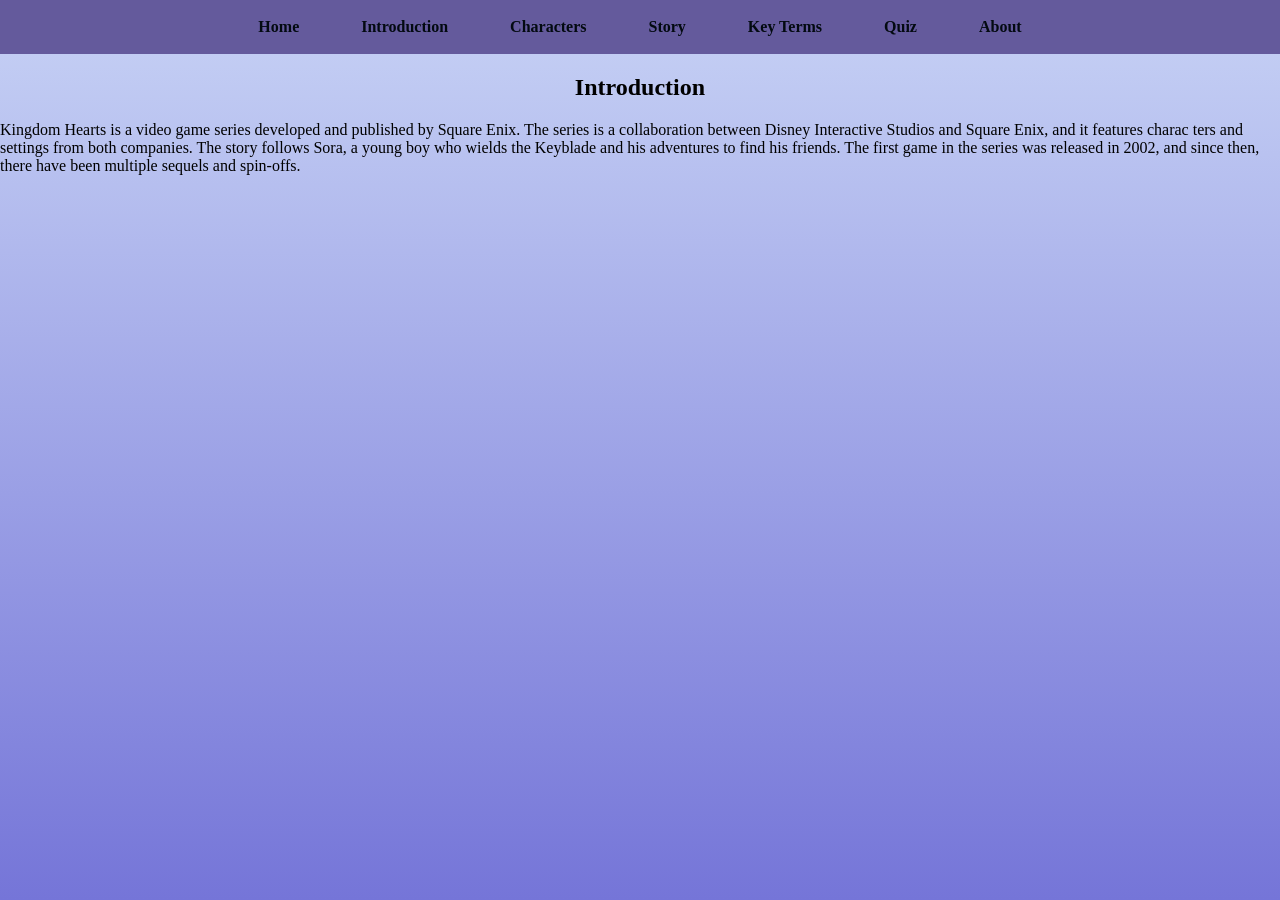
<file: index.html>
<html>
  <head>
    <link rel="stylesheet" href="Styling.css">
  </head>
    
  <body>
      <nav>
        <ul>
          <li><a href="index.html">Home</a></li>
          <li><a href="Introduction.html">Introduction</a></li>
          <li><a href="Characters.html">Characters</a></li>
          <li><a href="Story.html">Story</a></li>
          <li><a href="KeyTerms.html">Key Terms</a></li>
          <li><a href="Quiz.html">Quiz</a></li>
          <li><a href="about.html">About</a></li>
        </ul>
      </nav>
      <!-- <h1 style="text-align: center; color: white; text-shadow: -1px -1px 0 black, 1px -1px 0 black, -1px 1px 0 black, 1px 1px 0 black;">
        Welcome to the World of <br> 
        Kingdom Hearts!
      </h1> -->

      <div>
        <h2 style="text-align: center;">Introduction</h2>
        <p >
        Kingdom Hearts is a video game series developed and published by Square Enix. The series is a collaboration between Disney Interactive Studios and Square Enix, 
        and it features charac   ters and settings from both companies. The story follows Sora, a young boy who wields the Keyblade and his adventures to find his friends.
        The first game in the series was released in 2002, and since then, there have been multiple sequels and spin-offs.
      </p>
      </div>
  </div>
  </body>
</html>
</file>
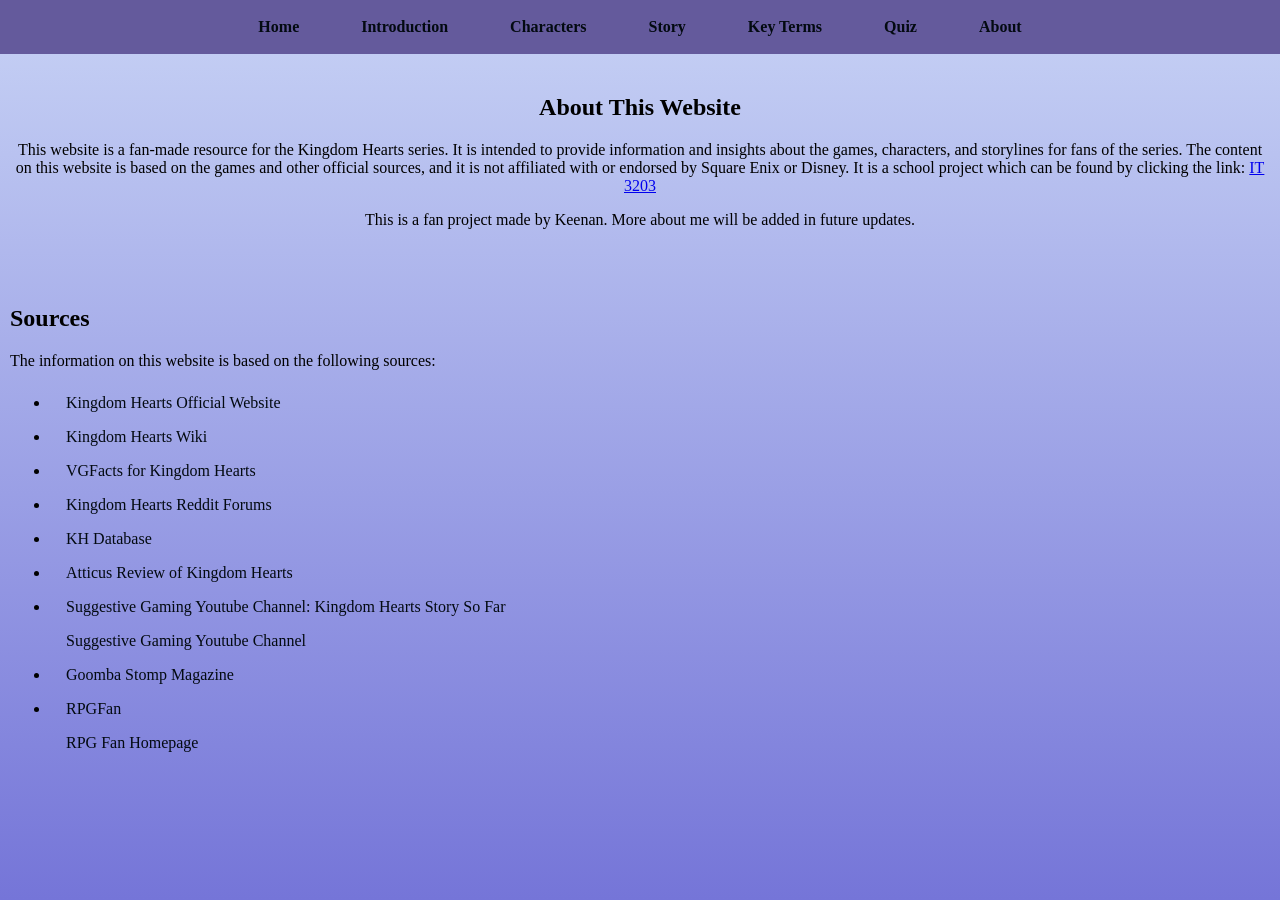
<file: About.html>
<html>
      <head><link rel="stylesheet" href="Styling.css"></head>

    <body> 
      <nav>
        <ul>
          <li><a href="index.html">Home</a></li>
          <li><a href="Introduction.html">Introduction</a></li>
          <li><a href="Characters.html">Characters</a></li>
          <li><a href="Story.html">Story</a></li>
          <li><a href="KeyTerms.html">Key Terms</a></li>
          <li><a href="Quiz.html">Quiz</a></li>
          <li><a href="about.html">About</a></li>
        </ul>
      </nav>
          <div class="grid-container">
      <div id="grid-container">
          <h2 style="text-align: center;">About This Website</h2>
              <h3>
                  
              </h3>
            <p style="text-align: center;">This website is a fan-made resource for the Kingdom Hearts series. It is intended to provide information and insights about the games, characters, and storylines for fans of the series. The content on this website is based on the games and other official sources, 
                    and it is not affiliated with or endorsed by Square Enix or Disney. It is a school project which can be found by clicking the link: <a href="https://ksuweb.github.io/IT3203/">IT 3203</a></p>
                    <p style="text-align: center;">This is a fan project made by Keenan. More about me will be added in future updates.</p>
    </div>
          </div>
          <div class="grid-container">
      <div id="grid-container">
          <h2 style="text-align: left">Sources</h2>
            <p style="text-align: left">The information on this website is based on the following sources:</p>
            <ul style="text-align:left;">
                <li><a href="https://www.kingdomhearts.com/about/us/">Kingdom Hearts Official Website</a></li>
                <li><a href="https://kingdomhearts.fandom.com/wiki/Kingdom_Hearts_Wiki">Kingdom Hearts Wiki</a></li>
                <li><a href="https://www.vgfacts.com/kingdom-hearts/">VGFacts for Kingdom Hearts</a></li>
                <li><a href="https://www.reddit.com/r/KingdomHearts/">Kingdom Hearts Reddit Forums</a></li>
                <li><a href="https://khdatabase.com/">KH Database</a></li>
                <li><a href="https://www.atticusreview.com/kingdom-hearts/">Atticus Review of Kingdom Hearts</a></li>
                <li><a href="https://www.youtube.com/watch?v=nS1DfiJAtEk">Suggestive Gaming Youtube Channel: Kingdom Hearts Story So Far</a>
                <a href="https://www.youtube.com/user/SuggestiveGaming">Suggestive Gaming Youtube Channel</a></li>
                <li><a href="https://www.goombastomp.com/">Goomba Stomp Magazine</a></li>
                <li><a href="https://www.rpgfan.com/feature/the-real-worlds-of-kingdom-hearts-a-travel-guide-for-history-buffs/">RPGFan</a>
                <a href="https://www.rpgfan.com">RPG Fan Homepage</a></li>
            </ul>
    </body>
</html>
</file>
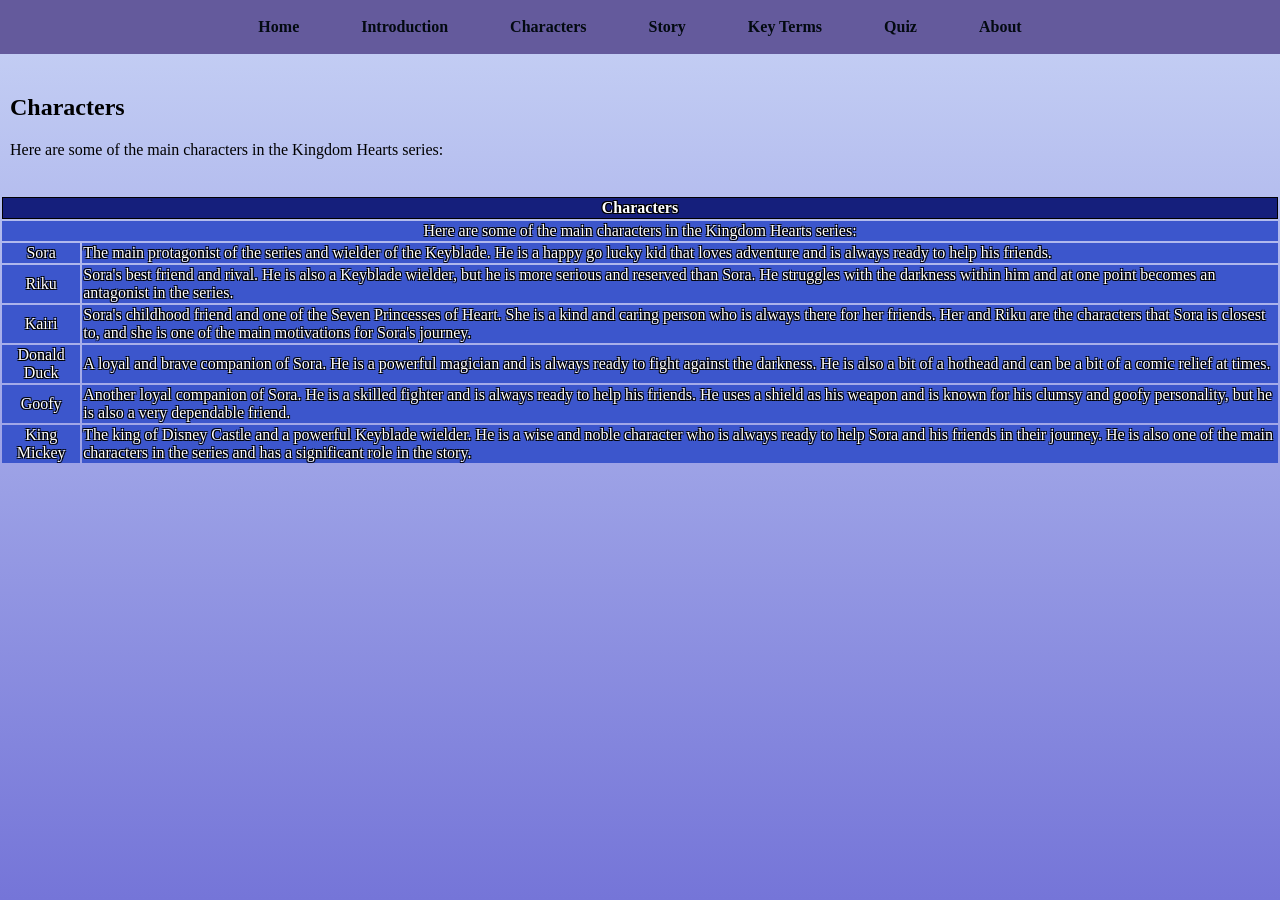
<file: Characters.html>
<!-- List of all the characters in the Kingdom Hearts series, including their names, descriptions, and images. -->
<html>
      <head><link rel="stylesheet" href="Styling.css"></head>

    <body> 
      <nav>
        <ul>
          <li><a href="index.html">Home</a></li>
          <li><a href="Introduction.html">Introduction</a></li>
          <li><a href="Characters.html">Characters</a></li>
          <li><a href="Story.html">Story</a></li>
          <li><a href="KeyTerms.html">Key Terms</a></li>
          <li><a href="Quiz.html">Quiz</a></li>
          <li><a href="about.html">About</a></li>
        </ul>
      </nav>
      <div class="grid-container">
      <div id="grid-container">
          <h2>Characters</h2>
              <h3>
                  
              </h3>
            <p style="text-align: left;">Here are some of the main characters in the Kingdom Hearts series:</p>
    </div>
      </div>
        <table>
            <tr>
                <th colspan="2;">Characters</th>
            </tr>
            <tr>
                <td colspan="3" style="text-align: center;">Here are some of the main characters in the Kingdom Hearts series:</td>
            </tr>
            <tr>
                <td style="text-align: center;"> Sora</td>
                <td> The main protagonist of the series and wielder of the Keyblade. He is a happy go lucky kid that loves adventure and is always ready to help his friends.</td>
            </tr>
            <tr>
                <td style="text-align: center;">Riku</td>
                <td> Sora's best friend and rival. He is also a Keyblade wielder, but he is more serious and reserved than Sora. He struggles with the darkness within him and at one point becomes an antagonist in the series.
                </td> 
            </tr>
            <tr>
                <td style="text-align: center;">Kairi</td>
                <td> Sora's childhood friend and one of the Seven Princesses of Heart. She is a kind and caring person who is always there for her friends. Her and Riku are the characters that Sora is closest to,
                and she is one of the main motivations for Sora's journey.</td>
            </tr>
            <tr>
                <td style="text-align: center;">Donald Duck</td>
                <td> A loyal and brave companion of Sora. He is a powerful magician and is always ready to fight against the darkness. He is also a bit of a hothead and can be a bit of a comic relief at times.</td>
            </tr>
            <tr>
                <td style="text-align: center;">Goofy</td>
                <td> Another loyal companion of Sora. He is a skilled fighter and is always ready to help his friends. He uses a shield as his weapon and is known for his clumsy and goofy personality, but he is also a
                  very dependable friend.</td>
            </tr>
            <tr>
                <td style="text-align: center;">King Mickey</td>
                <td> The king of Disney Castle and a powerful Keyblade wielder. He is a wise and noble character who is always ready to help Sora and his friends in their journey. He is also one of the main characters
                  in the series and has a significant role in the story.</td>
            </tr>
        </table>
</file>
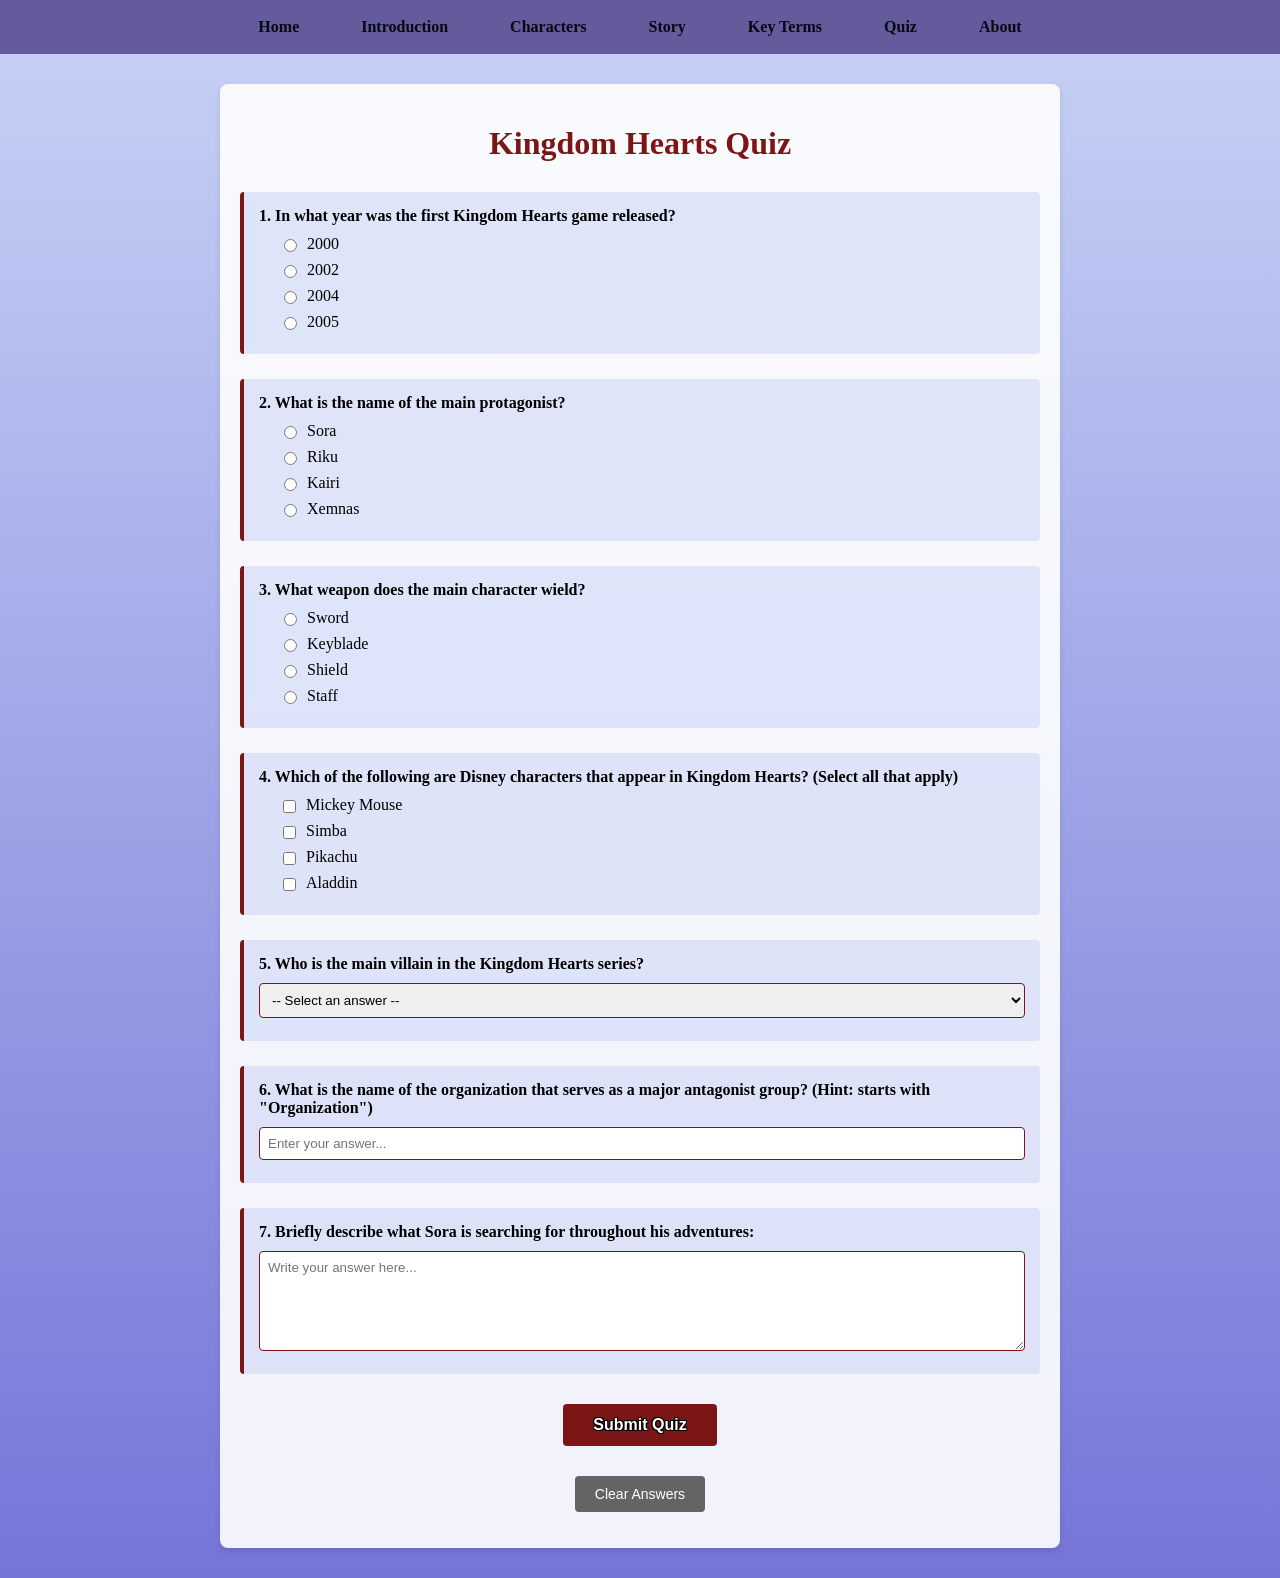
<file: Quiz.html>
<html>
  <head>
    <title>Kingdom Hearts Quiz</title>
    <link rel="stylesheet" href="Styling.css">
    <style>
      .quiz-container {
        max-width: 800px;
        margin: 30px auto;
        padding: 20px;
        background-color: rgba(255, 255, 255, 0.9);
        border-radius: 8px;
        box-shadow: 0 4px 6px rgba(0, 0, 0, 0.1);
      }

      .quiz-container h1 {
        text-align: center;
        color: rgb(124, 21, 21);
        margin-bottom: 30px;
      }

      .question {
        margin-bottom: 25px;
        padding: 15px;
        background-color: rgba(199, 210, 245, 0.5);
        border-left: 4px solid rgb(124, 21, 21);
        border-radius: 4px;
      }

      .question label {
        display: block;
        margin-bottom: 10px;
        font-weight: bold;
        color: rgb(0, 0, 0);
      }

      .question input[type="radio"],
      .question input[type="checkbox"],
      .question input[type="text"],
      .question textarea,
      .question select {
        margin-bottom: 8px;
        margin-right: 8px;
      }

      .question input[type="text"],
      .question textarea,
      .question select {
        width: 100%;
        padding: 8px;
        border: 1px solid rgb(124, 21, 21);
        border-radius: 4px;
        font-family: Arial, sans-serif;
        box-sizing: border-box;
      }

      .question textarea {
        resize: vertical;
        min-height: 100px;
      }

      .option {
        margin-left: 20px;
        margin-bottom: 8px;
        display: flex;
        align-items: center;
      }

      .option input[type="radio"],
      .option input[type="checkbox"] {
        margin-right: 10px;
        margin-bottom: 0;
      }

      .option label {
        display: inline;
        margin-bottom: 0;
        font-weight: normal;
      }

      .submit-btn {
        display: block;
        margin: 30px auto;
        padding: 12px 30px;
        background-color: rgb(124, 21, 21);
        color: white;
        border: none;
        border-radius: 4px;
        font-size: 16px;
        font-weight: bold;
        cursor: pointer;
        text-shadow: -1px -1px 0 black, 1px -1px 0 black, -1px 1px 0 black, 1px 1px 0 black;
      }

      .submit-btn:hover {
        background-color: rgb(150, 30, 30);
        transform: scale(1.05);
        transition: all 0.3s ease;
      }

      .reset-btn {
        display: block;
        margin: 10px auto;
        padding: 10px 20px;
        background-color: rgb(100, 100, 100);
        color: white;
        border: none;
        border-radius: 4px;
        font-size: 14px;
        cursor: pointer;
      }

      .reset-btn:hover {
        background-color: rgb(120, 120, 120);
      }

      .results-container {
        display: none;
        margin-top: 30px;
        padding: 20px;
        background-color: rgba(199, 210, 245, 0.7);
        border-radius: 8px;
        border: 2px solid rgb(124, 21, 21);
      }

      .results-container.show {
        display: block;
      }

      .score-display {
        text-align: center;
        font-size: 24px;
        font-weight: bold;
        color: rgb(124, 21, 21);
        margin-bottom: 20px;
        padding: 15px;
        background-color: white;
        border-radius: 8px;
      }

      .result-item {
        margin-bottom: 20px;
        padding: 15px;
        background-color: white;
        border-radius: 4px;
        border-left: 4px solid #999;
      }

      .result-item.correct {
        border-left-color: #28a745;
        background-color: #f0f8f0;
      }

      .result-item.incorrect {
        border-left-color: #dc3545;
        background-color: #f8f0f0;
      }

      .result-question {
        font-weight: bold;
        margin-bottom: 10px;
        color: rgb(0, 0, 0);
      }

      .result-answer {
        margin: 5px 0;
        font-size: 14px;
      }

      .your-answer {
        color: #dc3545;
      }

      .correct-answer {
        color: #28a745;
      }

      .result-status {
        font-weight: bold;
        font-size: 16px;
        margin-top: 10px;
      }

      .result-status.correct {
        color: #28a745;
      }

      .result-status.incorrect {
        color: #dc3545;
      }
    </style>
  </head>

  <body>
    <nav>
      <ul>
        <li><a href="index.html">Home</a></li>
        <li><a href="Introduction.html">Introduction</a></li>
        <li><a href="Characters.html">Characters</a></li>
        <li><a href="Story.html">Story</a></li>
        <li><a href="KeyTerms.html">Key Terms</a></li>
        <li><a href="Quiz.html">Quiz</a></li>
        <li><a href="About.html">About</a></li>
        
      </ul>
    </nav>
<sr
    <div class="quiz-container">
      <h1>Kingdom Hearts Quiz</h1>
      
      <form id="quizForm">
        <!-- Question 1: Multiple Choice -->
        <div class="question">
          <label>1. In what year was the first Kingdom Hearts game released?</label>
          <div class="option">
            <input type="radio" id="q1a" name="question1" value="2000">
            <label for="q1a">2000</label>
          </div>
          <div class="option">
            <input type="radio" id="q1b" name="question1" value="2002">
            <label for="q1b">2002</label>
          </div>
          <div class="option">
            <input type="radio" id="q1c" name="question1" value="2004">
            <label for="q1c">2004</label>
          </div>
          <div class="option">
            <input type="radio" id="q1d" name="question1" value="2005">
            <label for="q1d">2005</label>
          </div>
        </div>

        <!-- Question 2: Multiple Choice -->
        <div class="question">
          <label>2. What is the name of the main protagonist?</label>
          <div class="option">
            <input type="radio" id="q2a" name="question2" value="Sora">
            <label for="q2a">Sora</label>
          </div>
          <div class="option">
            <input type="radio" id="q2b" name="question2" value="Riku">
            <label for="q2b">Riku</label>
          </div>
          <div class="option">
            <input type="radio" id="q2c" name="question2" value="Kairi">
            <label for="q2c">Kairi</label>
          </div>
          <div class="option">
            <input type="radio" id="q2d" name="question2" value="Xemnas">
            <label for="q2d">Xemnas</label>
          </div>
        </div>

        <!-- Question 3: Multiple Choice -->
        <div class="question">
          <label>3. What weapon does the main character wield?</label>
          <div class="option">
            <input type="radio" id="q3a" name="question3" value="Sword">
            <label for="q3a">Sword</label>
          </div>
          <div class="option">
            <input type="radio" id="q3b" name="question3" value="Keyblade">
            <label for="q3b">Keyblade</label>
          </div>
          <div class="option">
            <input type="radio" id="q3c" name="question3" value="Shield">
            <label for="q3c">Shield</label>
          </div>
          <div class="option">
            <input type="radio" id="q3d" name="question3" value="Staff">
            <label for="q3d">Staff</label>
          </div>
        </div>

        <!-- Question 4: Multiple Select -->
        <div class="question">
          <label>4. Which of the following are Disney characters that appear in Kingdom Hearts? (Select all that apply)</label>
          <div class="option">
            <input type="checkbox" id="q4a" name="question4" value="Mickey">
            <label for="q4a">Mickey Mouse</label>
          </div>
          <div class="option">
            <input type="checkbox" id="q4b" name="question4" value="Simba">
            <label for="q4b">Simba</label>
          </div>
          <div class="option">
            <input type="checkbox" id="q4c" name="question4" value="Pikachu">
            <label for="q4c">Pikachu</label>
          </div>
          <div class="option">
            <input type="checkbox" id="q4d" name="question4" value="Aladdin">
            <label for="q4d">Aladdin</label>
          </div>
        </div>

        <!-- Question 5: Dropdown -->
        <div class="question">
          <label for="question5">5. Who is the main villain in the Kingdom Hearts series?</label>
          <select id="question5" name="question5">
            <option value="">-- Select an answer --</option>
            <option value="Maleficent">Maleficent</option>
            <option value="Ansem">Ansem</option>
            <option value="Xemnas">Xemnas</option>
            <option value="Master Xehanort">Master Xehanort</option>
          </select>
        </div>

        <!-- Question 6: Text Input -->
        <div class="question">
          <label for="question6">6. What is the name of the organization that serves as a major antagonist group? (Hint: starts with "Organization")</label>
          <input type="text" id="question6" name="question6" placeholder="Enter your answer...">
        </div>

        <!-- Question 7: Short Answer -->
        <div class="question">
          <label for="question7">7. Briefly describe what Sora is searching for throughout his adventures:</label>
          <textarea id="question7" name="question7" placeholder="Write your answer here..."></textarea>
        </div>

        <button type="submit" class="submit-btn">Submit Quiz</button>
        <button type="reset" class="reset-btn">Clear Answers</button>
      </form>

      <div id="resultsContainer" class="results-container">
        <div class="score-display" id="scoreDisplay"></div>
        <div id="resultsList"></div>
        <button type="button" class="reset-btn" onclick="location.reload()">Retake Quiz</button>
      </div>
    </div>

    <script>
      // Define correct answers
      const correctAnswers = {
        question1: '2002',
        question2: 'Sora',
        question3: 'Keyblade',
        question4: ['Mickey', 'Simba', 'Aladdin'], // Multiple correct answers
        question5: 'Master Xehanort',
        question6: 'Organization XIII',
        question7: ['friends', 'riku', 'kairi'] // Partial matching for short answer
      };

      document.getElementById('quizForm').addEventListener('submit', function(event) {
        event.preventDefault();
        
        const formData = new FormData(this);
        let score = 0;
        let totalQuestions = 7;
        let results = [];

        // Question 1: Multiple choice
        const q1Answer = formData.get('question1');
        const q1Correct = q1Answer === correctAnswers.question1;
        if (q1Correct) score++;
        results.push({
          number: 1,
          question: '1. In what year was the first Kingdom Hearts game released?',
          userAnswer: q1Answer || 'Not answered',
          correctAnswer: correctAnswers.question1,
          isCorrect: q1Correct,
          type: 'single'
        });

        // Question 2: Multiple choice
        const q2Answer = formData.get('question2');
        const q2Correct = q2Answer === correctAnswers.question2;
        if (q2Correct) score++;
        results.push({
          number: 2,
          question: '2. What is the name of the main protagonist?',
          userAnswer: q2Answer || 'Not answered',
          correctAnswer: correctAnswers.question2,
          isCorrect: q2Correct,
          type: 'single'
        });

        // Question 3: Multiple choice
        const q3Answer = formData.get('question3');
        const q3Correct = q3Answer === correctAnswers.question3;
        if (q3Correct) score++;
        results.push({
          number: 3,
          question: '3. What weapon does the main character wield?',
          userAnswer: q3Answer || 'Not answered',
          correctAnswer: correctAnswers.question3,
          isCorrect: q3Correct,
          type: 'single'
        });

        // Question 4: Multiple select (checkboxes)
        const q4Answers = formData.getAll('question4');
        const q4Correct = q4Answers.length === correctAnswers.question4.length &&
                          q4Answers.every(ans => correctAnswers.question4.includes(ans)) &&
                          correctAnswers.question4.every(ans => q4Answers.includes(ans));
        if (q4Correct) score++;
        results.push({
          number: 4,
          question: '4. Which of the following are Disney characters that appear in Kingdom Hearts? (Select all that apply)',
          userAnswer: q4Answers.length > 0 ? q4Answers.join(', ') : 'Not answered',
          correctAnswer: correctAnswers.question4.join(', '),
          isCorrect: q4Correct,
          type: 'multiple'
        });

        // Question 5: Dropdown
        const q5Answer = formData.get('question5');
        const q5Correct = q5Answer === correctAnswers.question5;
        if (q5Correct) score++;
        results.push({
          number: 5,
          question: '5. Who is the main villain in the Kingdom Hearts series?',
          userAnswer: q5Answer || 'Not answered',
          correctAnswer: correctAnswers.question5,
          isCorrect: q5Correct,
          type: 'single'
        });

        // Question 6: Text input (case-insensitive)
        const q6Answer = formData.get('question6').toLowerCase().trim();
        const q6Correct = q6Answer === correctAnswers.question6.toLowerCase();
        if (q6Correct) score++;
        results.push({
          number: 6,
          question: '6. What is the name of the organization that serves as a major antagonist group?',
          userAnswer: formData.get('question6') || 'Not answered',
          correctAnswer: correctAnswers.question6,
          isCorrect: q6Correct,
          type: 'single'
        });

        // Question 7: Short answer (check if contains key words)
        const q7Answer = formData.get('question7').toLowerCase();
        const q7Correct = correctAnswers.question7.some(word => q7Answer.includes(word));
        if (q7Correct) score++;
        results.push({
          number: 7,
          question: '7. Briefly describe what Sora is searching for throughout his adventures:',
          userAnswer: formData.get('question7') || 'Not answered',
          correctAnswer: 'Looking for his friends (Riku and Kairi)',
          isCorrect: q7Correct,
          type: 'short'
        });

        // Display results
        displayResults(score, totalQuestions, results);
      });

      function displayResults(score, totalQuestions, results) {
        const percentage = Math.round((score / totalQuestions) * 100);
        
        // Hide form and show results
        document.getElementById('quizForm').style.display = 'none';
        const resultsContainer = document.getElementById('resultsContainer');
        resultsContainer.classList.add('show');

        // Display score
        const scoreDisplay = document.getElementById('scoreDisplay');
        scoreDisplay.innerHTML = `<div>Your Score: ${score} out of ${totalQuestions} (${percentage}%)</div>`;

        // Display individual results
        const resultsList = document.getElementById('resultsList');
        resultsList.innerHTML = '<h2 style="text-align: center; color: rgb(124, 21, 21);">Answer Key</h2>';

        results.forEach(result => {
          const resultDiv = document.createElement('div');
          resultDiv.className = `result-item ${result.isCorrect ? 'correct' : 'incorrect'}`;
          
          resultDiv.innerHTML = `
            <div class="result-question">Q${result.number}: ${result.question}</div>
            <div class="result-answer"><span class="your-answer">Your Answer:</span> ${result.userAnswer}</div>
            <div class="result-answer"><span class="correct-answer">Correct Answer:</span> ${result.correctAnswer}</div>
            <div class="result-status ${result.isCorrect ? 'correct' : 'incorrect'}">
              ${result.isCorrect ? '✓ Correct' : '✗ Incorrect'}
            </div>
          `;
          resultsList.appendChild(resultDiv);
        });
      }
    </script>
  </body>
</html>
</file>
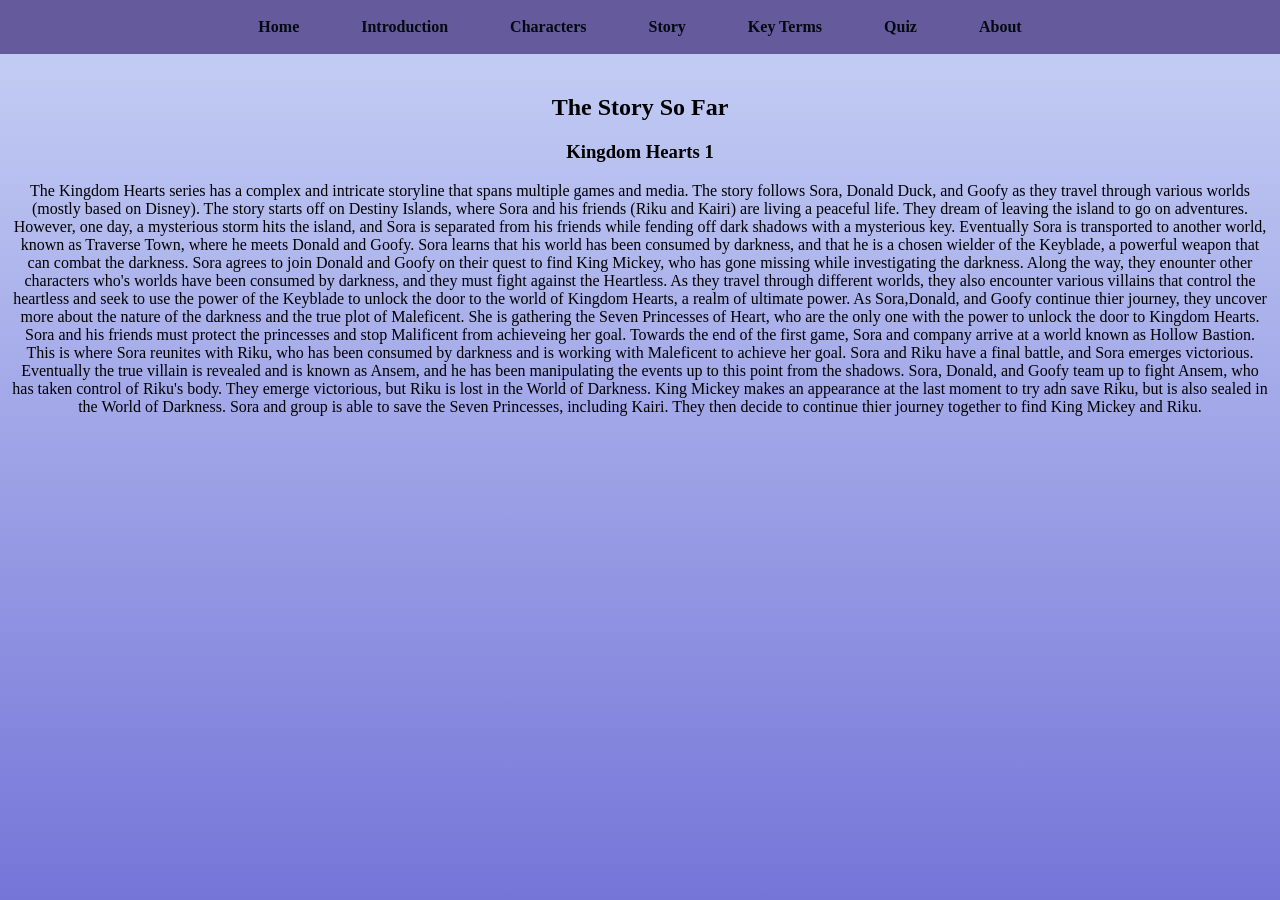
<file: Story.html>
<html>
      <head><link rel="stylesheet" href="Styling.css"></head>
<!-- The basic Table of Contents is the same across all pages. Need to correct the layout of the Table of Contents. -->
    <body> 
      <nav>
        <ul>
          <li><a href="index.html">Home</a></li>
          <li><a href="Introduction.html">Introduction</a></li>
          <li><a href="Characters.html">Characters</a></li>
          <li><a href="Story.html">Story</a></li>
          <li><a href="KeyTerms.html">Key Terms</a></li>
          <li><a href="Quiz.html">Quiz</a></li>
          <li><a href="about.html">About</a></li>
        </ul>
      </nav>
    <div class="grid-container">
      <div id="grid-container">
         <h2 style="text-align: center;">The Story So Far</h2>
             <h3 style="text-align: center;">
                 Kingdom Hearts 1
             </h3>
          <p style="text-align: center;">The Kingdom Hearts series has a complex and intricate storyline that spans multiple games and media. The story follows Sora, Donald Duck, and Goofy as they travel through various 
            worlds (mostly based on Disney). The story starts off on Destiny Islands, where Sora and his friends (Riku and Kairi) are living a peaceful life. They dream of leaving the island to go on adventures. However, 
            one day, a mysterious storm hits the island, and Sora is separated from his friends while fending off dark shadows with a mysterious key. Eventually Sora is transported to another world, known as Traverse Town,
            where he meets Donald and Goofy.  Sora learns that his world has been consumed by darkness, and that he is a chosen wielder of the Keyblade, a powerful weapon that can combat the darkness. Sora agrees to join 
            Donald and Goofy on their quest to find King Mickey, who has gone missing while investigating the darkness. Along the way, they enounter other characters who's worlds have been consumed by darkness, and they
             must fight against the Heartless. As they travel through different worlds, they also encounter various villains that control the heartless  and seek to use the power of the Keyblade to unlock the door to the 
             world of Kingdom Hearts, a realm of ultimate power. As Sora,Donald, and Goofy continue thier journey, they uncover more about the nature of the darkness and the true plot of Maleficent. She is gathering the 
            Seven Princesses of Heart, who are the only one with the power to unlock the door to Kingdom Hearts. Sora and his friends must protect the princesses and stop Malificent from achieveing her goal. Towards the 
            end of the first game, Sora and company arrive at a world known as Hollow Bastion. This is where Sora reunites with Riku, who has been consumed by darkness and is working with Maleficent to achieve her goal.
            Sora and Riku have a final battle, and Sora emerges victorious. Eventually the true villain is revealed and is known as Ansem, and he has been manipulating the events up to this point from the shadows. Sora, Donald, and Goofy
          team  up to fight Ansem, who has taken control of Riku's body. They emerge victorious, but Riku is lost in the World of Darkness. King Mickey makes an appearance at the last moment to try adn save Riku, but is also sealed in
        the World of Darkness. Sora and group is able to save the Seven Princesses, including Kairi. They then decide to continue thier journey together to find King Mickey and Riku.</p>
        </div>
    </div>
    </body>
</html>
</file>
<file: Styling.css>
body {
  background: linear-gradient(-180deg,#c7d2f5  0%,rgb(117, 117, 216)  100%);
  margin: 0;
  padding: 0;
  display: flex;
  flex-direction: column;
  align-items: left;
  justify-content: center;
}

nav {
  background-color: rgb(100, 90, 156);
  padding: 10px;
  text-align: center;
}

nav ul {
  list-style-type: none;
  margin: 0;
  padding: 0;
  display: flex;
  justify-content: center;
}

nav li {
  margin: 0 15px;
}

nav a {
  color: rgb(0, 0, 0);
  text-decoration: none;
  font-weight: bold;
}

nav a:hover {
  color: rgb(129, 196, 235);
}

.grid-container{
    display: grid;
    grid-template-columns: auto auto auto;
    background-color: none;
    padding: 10px;
}

.grid-container > div {
  text-align: left;
  padding: 10px 0;
  border: black 0;
}
/* CSS code for all of the lists that were used. This includes the hover effect as well. */
ol {
  list-style-type: none;
  margin: 20;
  padding: 0;
  width: 200px;
  background-color:none;
  text-align: left; 
  color: rgb(221, 211, 211); 
  text-shadow: -1px -1px 0 black, 1px -1px 0 black, -1px 1px 0 black, 1px 1px 0 black;
}


 li a {
  display: block;
  color: rgb(3, 10, 17);
  padding: 8px 16px;
  text-decoration: none;
}

li a:hover {
    color: rgb(27, 79, 175);
    text-decoration:none;
    text-align: left; 
}
/* CSS code for the table. Need to revisit for color scheme and layout. */
table{
    border-color: none;
    border-width: 0px;
    border-style: solid;
}

th{
    border-color: black;
    border-width: 1px;
    border-style: solid;
    background-color: rgb(21, 31, 124);
    color: white;
    text-shadow: -1px -1px 0 black, 1px -1px 0 black, -1px 1px 0 black, 1px 1px 0 black;
}

tr
{
    border-color: none;
    border-width: 1px;
    border-style: solid;
}

td{

    background-color: rgb(60, 86, 204);
    color: white;
    text-shadow: -1px -1px 0 black, 1px -1px 0 black, -1px 1px 0 black, 1px 1px 0 black;
}
/* Mobile devices */
@media (max-width: 768px) {
  nav ul {
    flex-direction: column;
  }
  
  nav li {
    min-width: 100%;
  }
}

/* Tablets and larger */
@media (min-width: 769px) {
  nav ul {
    display: flex;
  }
}
</file>
